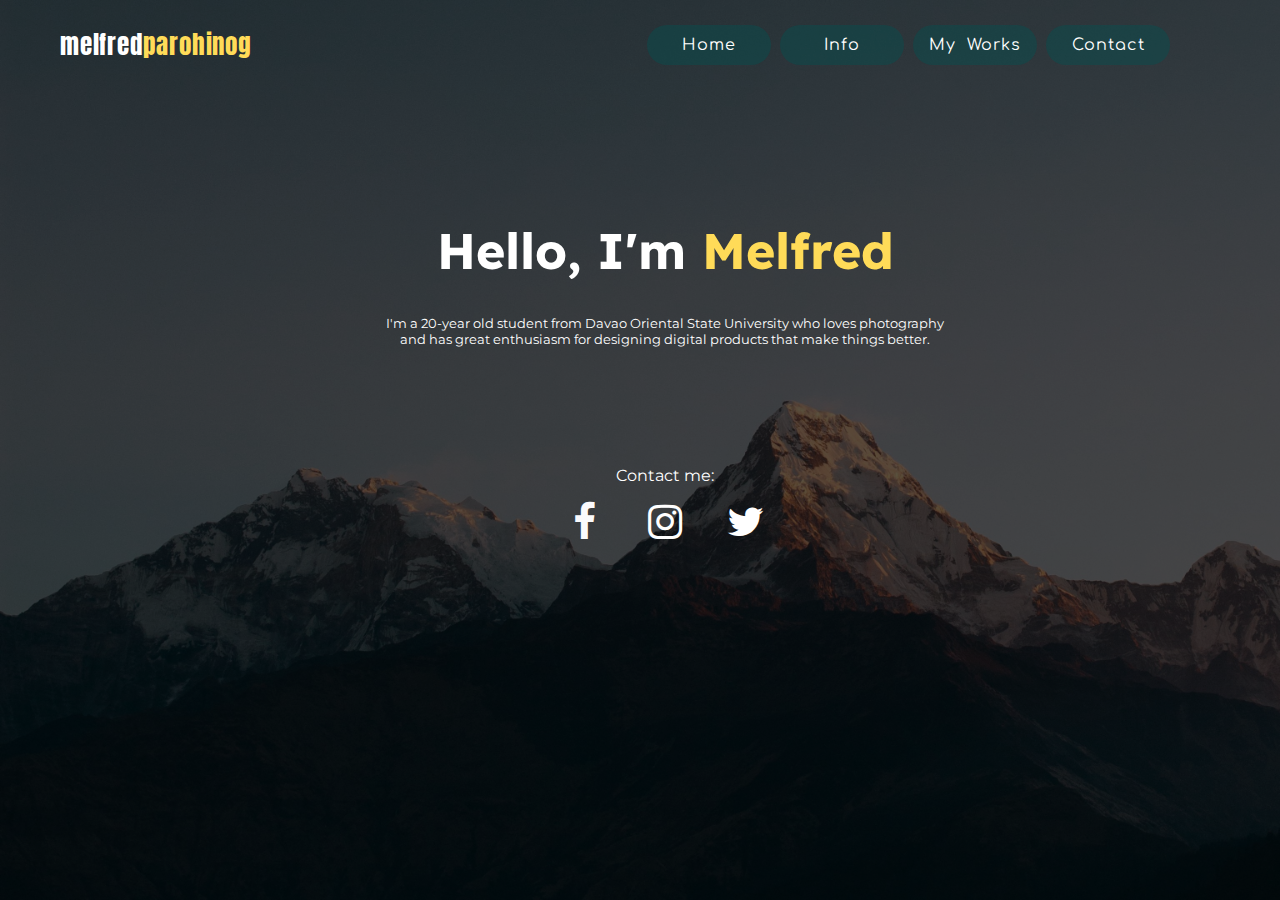
<file: index.html>
<!DOCTYPE html>
<html lang="en" >
<head>
    <meta charset="UTF-8">
    <meta http-equiv="X-UA-Compatible" content="IE=edge">
    <meta name="viewport" content="width=device-width, initial-scale=1.0">
    <link rel="stylesheet" href="style.css">
    <link rel="stylesheet" href="https://cdnjs.cloudflare.com/ajax/libs/font-awesome/4.7.0/css/font-awesome.min.css">
    <title>My Portfolio</title>
</head> 
<body>
    <header >
        <nav>
            <p class="nametop">melfred<span class="me">parohinog</span></p>
            <a href="index.html" class="nav1"><i class="fa fa-home1">  Home</i></a>
            <a href="info.html" class="nav2"><i class="fa fa-info1">  Info</i></a>
            <a href="work.html" class="nav3"><i class="fa fa-gallery1"> My Works</i></a>
            <a href="contact.html" class="nav3"><i class="fa fa-contact1">  Contact</i></a>
        </nav>
    </header>
    <div style="text-align: center; margin-top: 110px; padding: 5px; margin-left: 50px; " >
        <!--
            <img src="images/jboy.png" alt="melfred" style="width:250px; height: 250px; float: right; margin-right: 200px;" >
        -->
            <h1 style="font-size: 50px; color: white; " class="name" >Hello, I'm <span class="namecolor">Melfred</span></h1>
        <p style="color: white;" class="sentence" >I'm a 20-year old student from Davao Oriental State University who loves photography<br> and has great enthusiasm for designing digital products that make things better. </p>
        <br>
        <br>
    </div>
    <br><br><br>
    <p style="font-size: 16px; text-align: center; margin-left: 50px; line-height: 1%;"> Contact me:</p> 
    <footer>
        <nav style="font-size: 40px; text-align: center; " class="contact">  
   
            <a href="https://web.facebook.com/melfredparohinog07" class="fa fa-facebook"></a>
            <a href="https://instagram.com/melfredparohinog?igshid=YmMyMTA2M2Y=" class="fa fa-instagram"></a>
            <a href="https://twitter.com/mlfrdd_jayy" class="fa fa-twitter"></a>
        </nav>
    </footer>
</body>
</html>
</file>
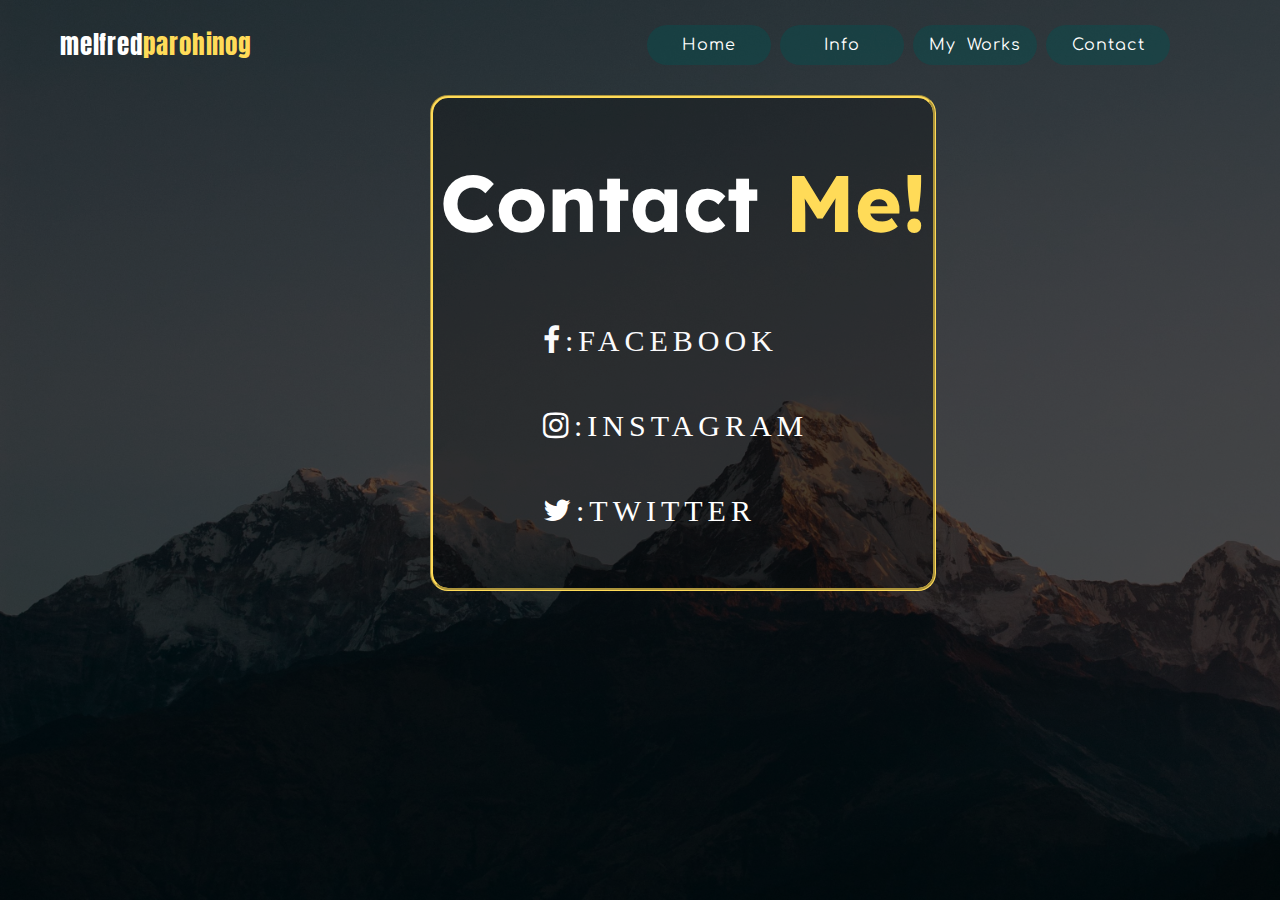
<file: contact.html>
<!DOCTYPE html>
<html lang="en"     >
<head>
    <meta charset="UTF-8">
    <meta http-equiv="X-UA-Compatible" content="IE=edge">
    <meta name="viewport" content="width=device-width, initial-scale=1.0">
    <link rel="stylesheet" href="style.css">
    <link rel="stylesheet" href="https://cdnjs.cloudflare.com/ajax/libs/font-awesome/4.7.0/css/font-awesome.min.css">
    <title>My Contact</title>
</head>
<header>
    <nav>
        <p class="nametop">melfred<span class="me">parohinog</span></p>
        <a href="index.html" class="nav1"><i class="fa fa-home1">  Home</i></a>
        <a href="info.html" class="nav2"><i class="fa fa-info1">  Info</i></a>
        <a href="work.html" class="nav3"><i class="fa fa-gallery1"> My Works</i></a>
        <a href="contact.html" class="nav3"><i class="fa fa-contact1">  Contact</i></a>
    </nav>
</header>
<body >
    <section class="contactbg">
    <h1 class="contactme">Contact<span class="me"> Me!</span></h1>
    <nav class="iconcontact" style="font-size: 30px; ">
            <a href="https://web.facebook.com/melfredparohinog07" > <span class="fa icon fa-facebook" >:FACEBOOK</span> </a>
            <a href="https://instagram.com/melfredparohinog?igshid=YmMyMTA2M2Y=" > <span class="fa icon fa-instagram">:INSTAGRAM</span></a>
            <a href="https://twitter.com/mlfrdd_jayy" > <span class="fa icon fa-twitter">:TWITTER</span></a>
    </nav>
    </section>
</body>
</html>
</file>
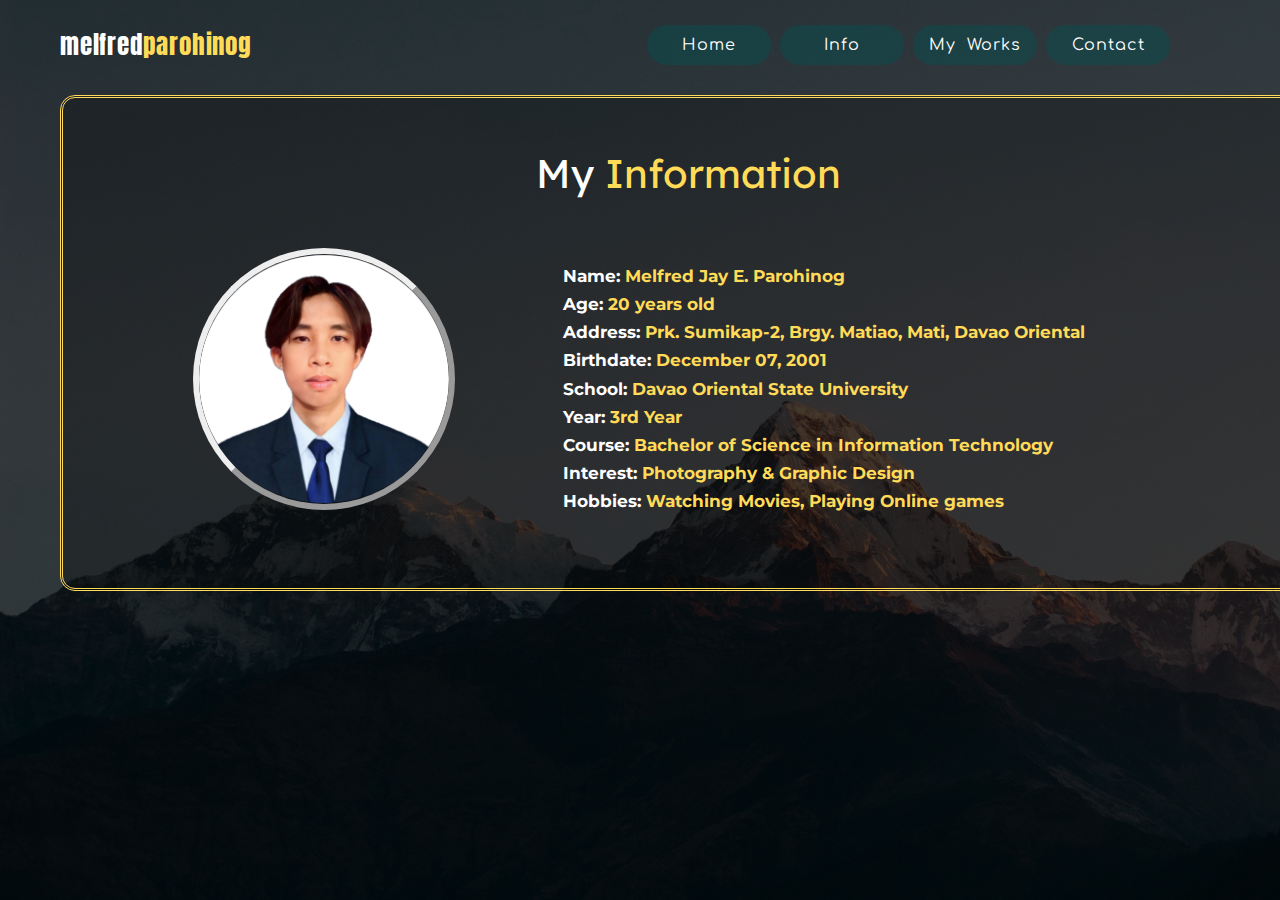
<file: info.html>
<!DOCTYPE html>
<html lang="en"     >
<head>
    <meta charset="UTF-8">
    <meta http-equiv="X-UA-Compatible" content="IE=edge">
    <meta name="viewport" content="width=device-width, initial-scale=1.0">
    <link rel="stylesheet" href="style.css">
    <link rel="stylesheet" href="https://cdnjs.cloudflare.com/ajax/libs/font-awesome/4.7.0/css/font-awesome.min.css">
    <title>My Information</title>
</head>
<header>
    <nav>
        <p class="nametop">melfred<span class="me">parohinog</span></p>
        <a href="index.html" class="nav1"><i class="fa fa-home1">  Home</i></a>
        <a href="info.html" class="nav2"><i class="fa fa-info1">  Info</i></a>
        <a href="work.html" class="nav3"><i class="fa fa-gallery1"> My Works</i></a>
        <a href="contact.html" class="nav3"><i class="fa fa-contact1">  Contact</i></a>
    </nav>
</header>
<body>
    <section> <span class="info"><br>My <span class="infohighlight"> Information</span> </span> 
    <br> <br>
        <img src="images/jboy.png" alt="picture" class="infopic">
        <div class="infosentence">
            <h5>Name:<span class="spanname">  Melfred Jay E. Parohinog</span></h5>
            <h5>Age:<span class="spanname">  20 years old</span></h5>
            <h5>Address:<span class="spanname">  Prk. Sumikap-2, Brgy. Matiao, Mati, Davao Oriental </span></h5>
            <h5>Birthdate:<span class="spanname">  December 07, 2001</span></h5>
            <h5>School:<span class="spanname">  Davao Oriental State University</span></h5>
            <h5>Year:<span class="spanname">  3rd Year</span></h5>
            <h5>Course:<span class="spanname">  Bachelor of Science in Information Technology</span></h5>
            <h5>Interest:<span class="spanname">  Photography & Graphic Design</span></h5>
            <h5>Hobbies:<span class="spanname">  Watching Movies, Playing Online games</span></h5>
            </div>

    </section>
    
</body>
</html>
</file>
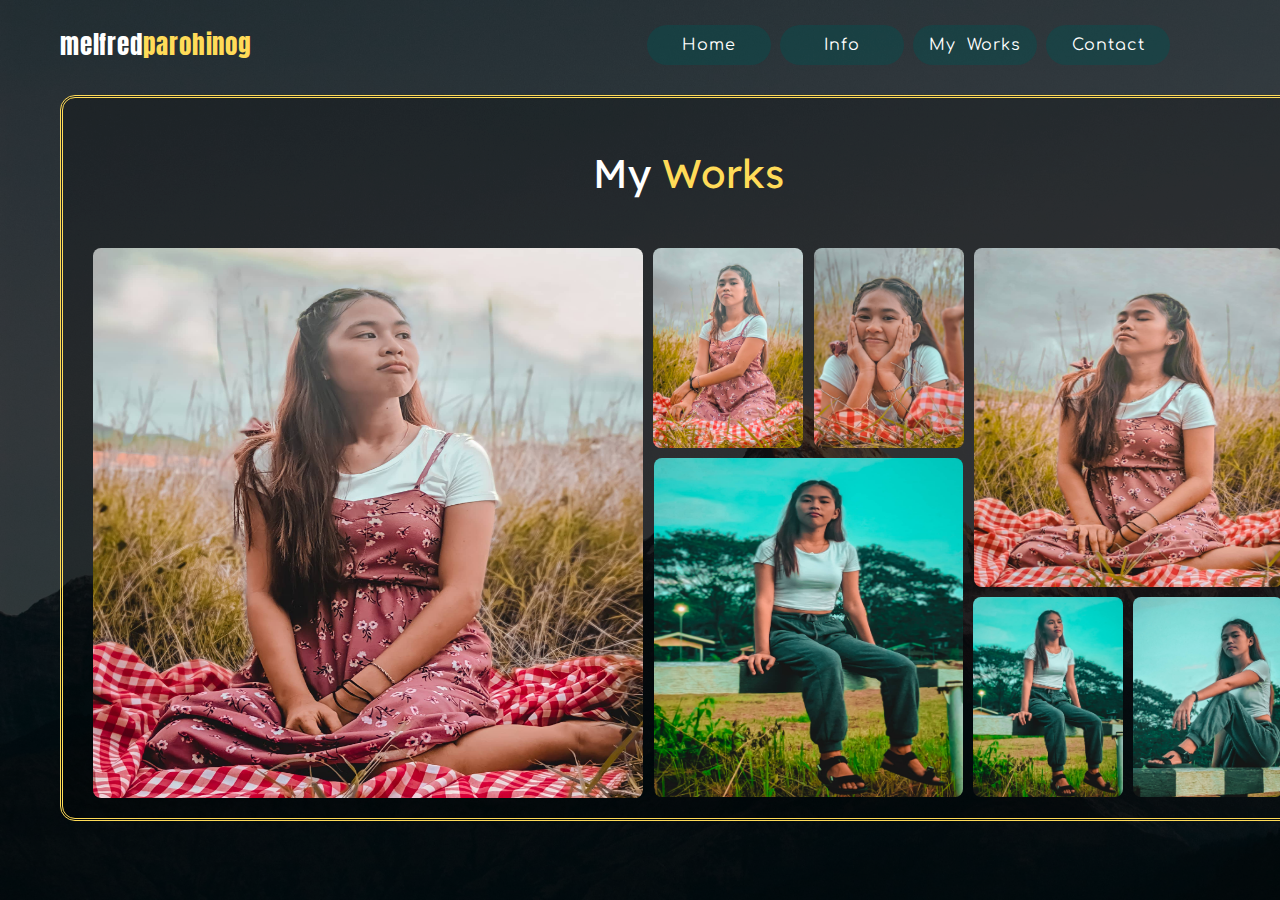
<file: work.html>
<!DOCTYPE html>
<html lang="en"     >
<head>
    <meta charset="UTF-8">
    <meta http-equiv="X-UA-Compatible" content="IE=edge">
    <meta name="viewport" content="width=device-width, initial-scale=1.0">
    <link rel="stylesheet" href="style.css">
    <link rel="stylesheet" href="https://cdnjs.cloudflare.com/ajax/libs/font-awesome/4.7.0/css/font-awesome.min.css">
    <title>My Work</title>
</head>
<header>
    <nav>
        <p class="nametop">melfred<span class="me">parohinog</span></p>
        <a href="index.html" class="nav1"><i class="fa fa-home1">  Home</i></a>
        <a href="info.html" class="nav2"><i class="fa fa-info1">  Info</i></a>
        <a href="work.html" class="nav3"><i class="fa fa-gallery1"> My Works</i></a>
        <a href="contact.html" class="nav3"><i class="fa fa-contact1">  Contact</i></a>
    </nav>
</header>
<body>
    <section class="myworks"> <span class="info"><br>My <span class="infohighlight"> Works</span> </span> 
        <br><br>
    <div class="images">
        <img src="images/image1.jpg" alt="picture" class="img img1 image1">
        <img src="images/image2.jpg" alt="picture" class="img img2 image2">
        <img src="images/image3.jpg" alt="picture" class="img img3 image3">
        <img src="images/image4.jpg" alt="picture" class="img img4 image4">
        <img src="images/image5.jpg" alt="picture" class="img img5 image5">
        <img src="images/image6.jpg" alt="picture" class="img img6 image6">
        <img src="images/image7.jpg" alt="picture" class="img img7 image7">
    </div>
</file>
<file: style.css>
@import url('https://fonts.googleapis.com/css2?family=Montserrat:wght@300&display=swap');
@import url('https://fonts.googleapis.com/css2?family=Lexend+Deca&family=Pacifico&display=swap');
@import url('https://fonts.googleapis.com/css2?family=Anton&family=Lexend+Deca&family=Pacifico&display=swap');
@import url('https://fonts.googleapis.com/css2?family=Comfortaa:wght@300&display=swap');
html{
	min-height: 100%;
	background-image: url(images/melfred.png);
	background-size: cover;
	box-shadow:inset 0 0 0 2000px rgba(0, 0, 0, 0.65);
}
header{
	line-height: 50px;
	word-spacing: 5px;
	text-align: right;
	margin-right: 100px;

	
}
.nametop{
	float: left;
	margin-left: 50px;
	margin-top: 0;
	font-size: 25px;
	font-family: 'Anton', sans-serif;
	letter-spacing: .8px;
}
body{
	margin-left: 10px;
    margin-top: 20px;
	margin-right: 10px;
	margin-bottom: 50px;
    color: white;
    font-family: 'Montserrat', sans-serif;
	
}
	.sentence{
		font-size: 13px;
	}
	.name{
	font-family: 'Lexend Deca', sans-serif;
	
}
	.namecolor{
		color:#FFDB58;	
	}
	.nav1,.nav2,.nav3{
	color: white;

}
footer{
	text-align: center;
	color: black;
	word-spacing: .5px;
	

}
	.fa {
	padding: 30px;
	text-align: center;
	text-decoration: none;
	border-radius: 20%;
	letter-spacing: 1px;
}
a.fa:hover {
	background-color: rgba(0, 0, 0, 0.65);
	color: #FFDB58;
	
}
	
a.fa{
	
	padding: 10px;
	width: 50px;
	
}
	

i.fa:hover {
	background-color: white;
	opacity: 0.7;
	color: black;
}
	.fa-facebook {
	background: none;
	color: rgb(250, 250, 252);
	
}
	.fa-instagram {
		background: none;
		color: white;
		
	
}
	.fa-twitter {
	background: none;
	color: rgb(255, 255, 255);
}
i.fa{
	font-family: 'Comfortaa', cursive;
}
	.fa-home1,.fa-info1,.fa-gallery1,.fa-contact1{
	background-color: rgb(0, 83, 83, .4);
	width: 100px; 
	padding: 12px ; 
	transition: all 0.3s ease;
	border-radius: 2rem;
	
	
}


	.contact{
	margin-left: 50px;
	line-height: 10px;
}


section{
	background-color: rgba(0, 0, 0, 0.25);
	height: 450px;
	width: 1250px;
	text-align: center;
	margin-top: 25px;
	margin-left: 50px;
	margin-right: 50px;
	color: white;
	font-family: 'Lexend Deca', sans-serif;
	font-size: 40px;
	border-radius: 15px;
	border-style: double;
	border-color:#FFDB58;
	padding-bottom: 40px;
}
	.infohighlight{
	color: #FFDB58;
	}
	.infopic{
		height: 250px;
		width: 250px;
		float: left;
		margin-left: 130px;
		border-style: outset;
		border-radius: 50%;
		border-width: 6px;
	}
	.infopic:hover{
		opacity: 50%;

	}
h5{
	line-height: .5px;
}
	.infosentence{
		font-family: 'Montserrat', sans-serif;
		font-size: 20px;
		text-align: left;
		margin-left: 500px;
	}
	.spanname{
		color: #FFDB58;
	}
	.images{
		size: 20px;
	}
	.img{
		width: 150px;
		height: 200px;
		padding: 0px;
		border-radius: 8px;
		
	}
	.img:hover{
		opacity: .5;
	}
	
	.img2{
		float: right;
		width: 309px;
		height: 339px;
		margin-right: 30px;

	}
	.img3{
		float: left;
		width: 550px;
		height: 550px;
		margin-left: 30px;
	
	}
	
	.img5{
		width: 309px;
		height: 339px;
		
	
	}
	.img6{
		float: right;
		margin-left: 170px;
		margin-top: 139px;
		position: absolute;
		
	}
	.img7{
		float: right;
		margin-left: 10px;
		margin-top: 139px;
		position: absolute;
	}
	.myworks{
		padding-bottom: 270px;
	}
	.icon{
		margin-left: 80px;
		height: 60px;
		padding-top: 20px;
		padding-bottom: 5px;
		letter-spacing: 5px;
		
	}
	.icon:hover{
		opacity: .8;
		color: #FFDB58;

	}
	
	.iconcontact{
		width: 10px;
	}
	.contactbg{
		max-width: 500px;
		background-color: rgba(0, 0, 0, 0.25);
		margin-left: 420px;
		border-radius: 18px;
		border-style: groove;
	}
h1.contactme{
	text-align: center;
	font-family: 'Lexend Deca', sans-serif;
	
	}
	.me{
		color: #FFDB58;
	}
</file>
